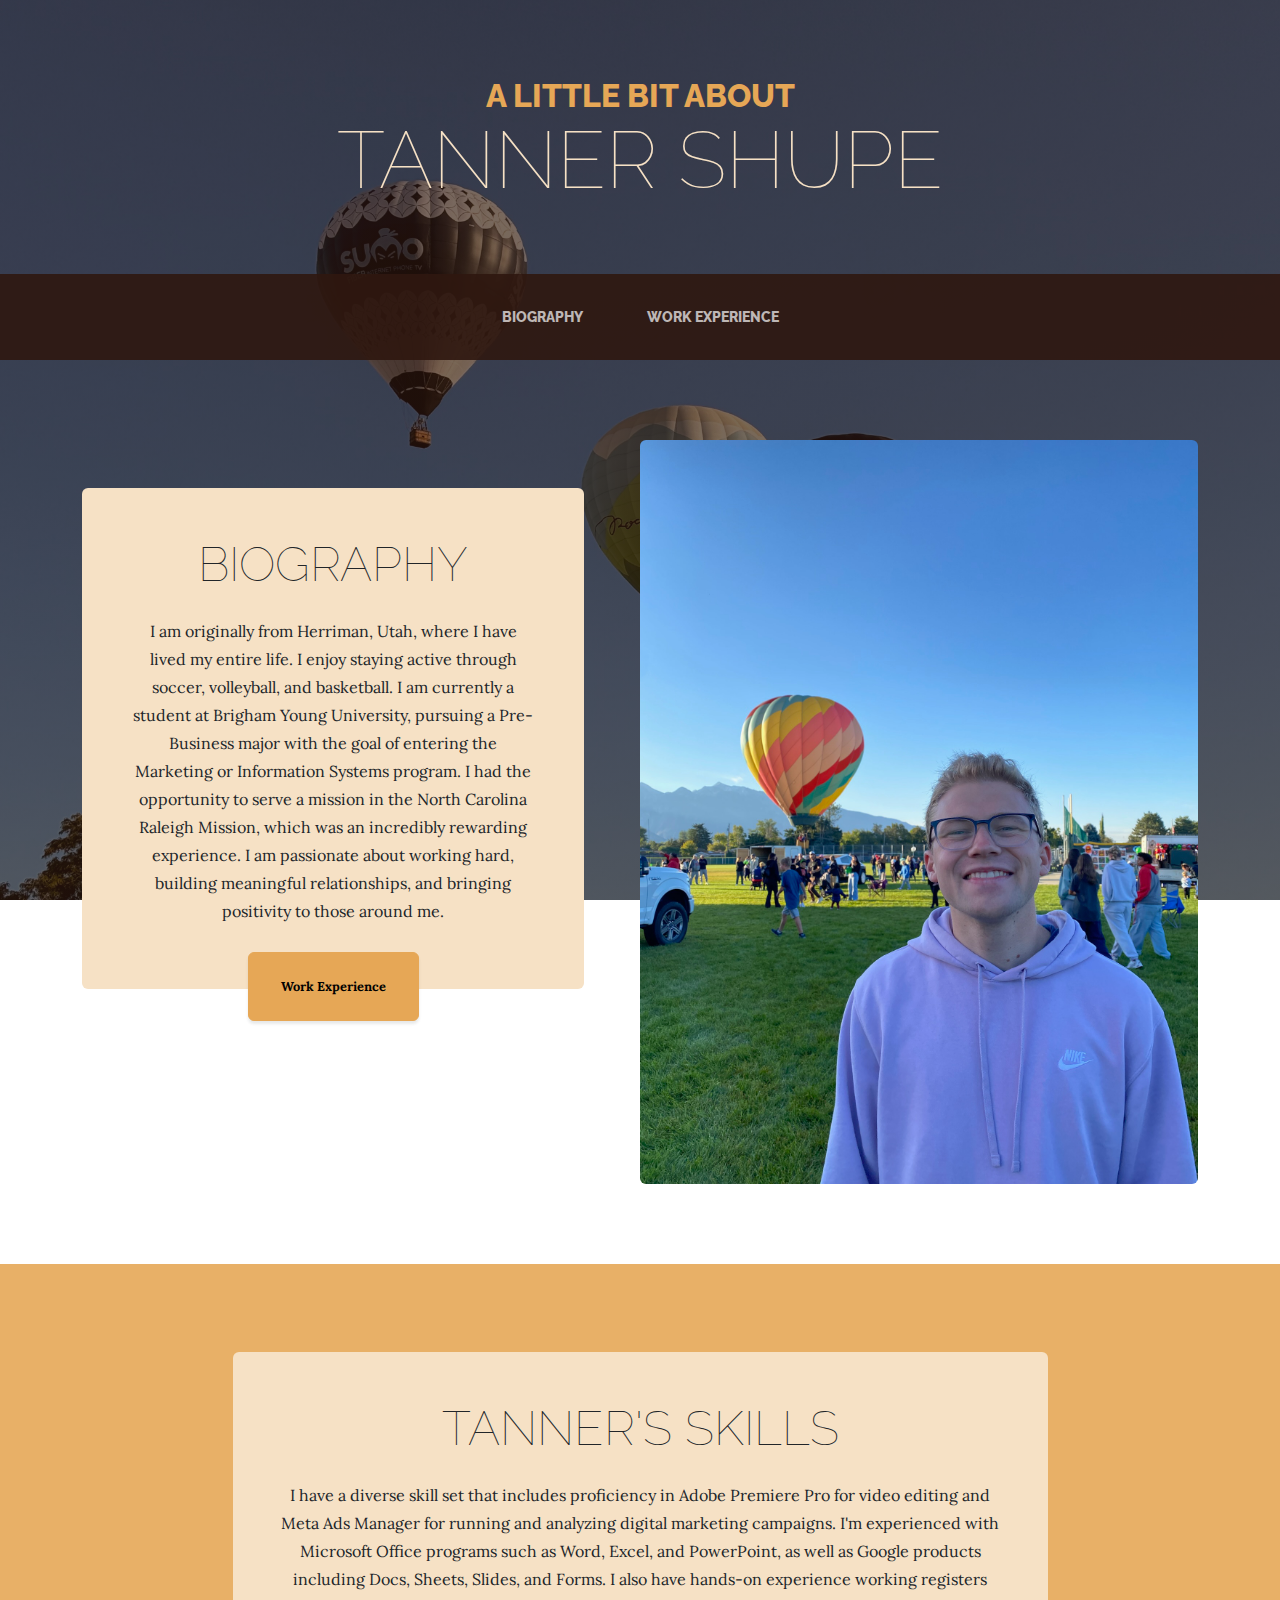
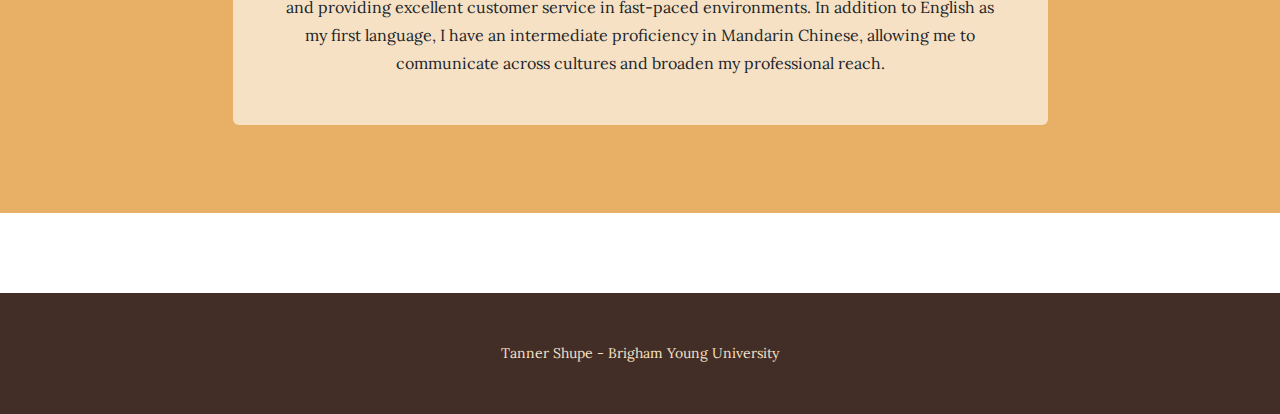
<file: index.html>
<!DOCTYPE html>
<html lang="en">
    <head>
        <meta charset="utf-8" />
        <meta name="viewport" content="width=device-width, initial-scale=1, shrink-to-fit=no" />
        <meta name="description" content="" />
        <meta name="author" content="" />
        <title>Tanner Shupe - Biography</title>
        <link rel="icon" type="image/x-icon" href="assets/favicon.ico" />
        <!-- Google fonts-->
        <link href="https://fonts.googleapis.com/css?family=Raleway:100,100i,200,200i,300,300i,400,400i,500,500i,600,600i,700,700i,800,800i,900,900i" rel="stylesheet" />
        <link href="https://fonts.googleapis.com/css?family=Lora:400,400i,700,700i" rel="stylesheet" />
        <!-- Core theme CSS (includes Bootstrap)-->
        <link href="css/styles.css" rel="stylesheet" />
    </head>
    <body>
        <header>
            <h1 class="site-heading text-center text-faded d-none d-lg-block">
                <span class="site-heading-upper text-primary mb-3">A little bit about</span>
                <span class="site-heading-lower">Tanner Shupe</span>
            </h1>
        </header>
        <!-- Navigation-->
        <nav class="navbar navbar-expand-lg navbar-dark py-lg-4" id="mainNav">
            <div class="container">
                <a class="navbar-brand text-uppercase fw-bold d-lg-none" href="index.html">Biography</a>
                <button class="navbar-toggler" type="button" data-bs-toggle="collapse" data-bs-target="#navbarSupportedContent" aria-controls="navbarSupportedContent" aria-expanded="false" aria-label="Toggle navigation"><span class="navbar-toggler-icon"></span></button>
                <div class="collapse navbar-collapse" id="navbarSupportedContent">
                    <ul class="navbar-nav mx-auto">
                        <li class="nav-item px-lg-4"><a class="nav-link text-uppercase" href="index.html">Biography</a></li>
                        <li class="nav-item px-lg-4"><a class="nav-link text-uppercase" href="products.html">Work Experience</a></li>
                    </ul>
                </div>
            </div>
        </nav>
        <section class="page-section clearfix">
            <div class="container">
                <div class="intro">
                    <img class="intro-img img-fluid mb-3 mb-lg-0 rounded" src="assets/img/IMG_0358.jpg" alt="..." />
                    <div class="intro-text left-0 text-center bg-faded p-5 rounded">
                        <h2 class="section-heading mb-4">
                            <span class="section-heading-lower">Biography</span>
                        </h2>
                        <p class="mb-3">I am originally from Herriman, Utah, where I have lived my entire life. I enjoy staying active through soccer, volleyball, and basketball. I am currently a student at Brigham Young University, pursuing a Pre-Business major with the goal of entering the Marketing or Information Systems program. I had the opportunity to serve a mission in the North Carolina Raleigh Mission, which was an incredibly rewarding experience. I am passionate about working hard, building meaningful relationships, and bringing positivity to those around me.</p>
                        <div class="intro-button mx-auto"><a class="btn btn-primary btn-xl" href="products.html">Work Experience</a></div>
                    </div>
                </div>
            </div>
        </section>
        <section class="page-section cta">
            <div class="container">
                <div class="row">
                    <div class="col-xl-9 mx-auto">
                        <div class="cta-inner bg-faded text-center rounded">
                            <h2 class="section-heading mb-4">
                                <span class="section-heading-upper"></span>
                                <span class="section-heading-lower">Tanner's Skills</span>
                            </h2>
                            <p class="mb-0">I have a diverse skill set that includes proficiency in Adobe Premiere Pro for video editing and Meta Ads Manager for running and analyzing digital marketing campaigns. I'm experienced with Microsoft Office programs such as Word, Excel, and PowerPoint, as well as Google products including Docs, Sheets, Slides, and Forms. I also have hands-on experience working registers and providing excellent customer service in fast-paced environments. In addition to English as my first language, I have an intermediate proficiency in Mandarin Chinese, allowing me to communicate across cultures and broaden my professional reach.</p>
                        </div>
                    </div>
                </div>
            </div>
        </section>
        <footer class="footer text-faded text-center py-5">
            <div class="container"><p class="m-0 small">Tanner Shupe - Brigham Young University</p></div>
        </footer>
        <!-- Bootstrap core JS-->
        <script src="https://cdn.jsdelivr.net/npm/bootstrap@5.2.3/dist/js/bootstrap.bundle.min.js"></script>
        <!-- Core theme JS-->
        <script src="js/scripts.js"></script>
    </body>
</html>
</file>
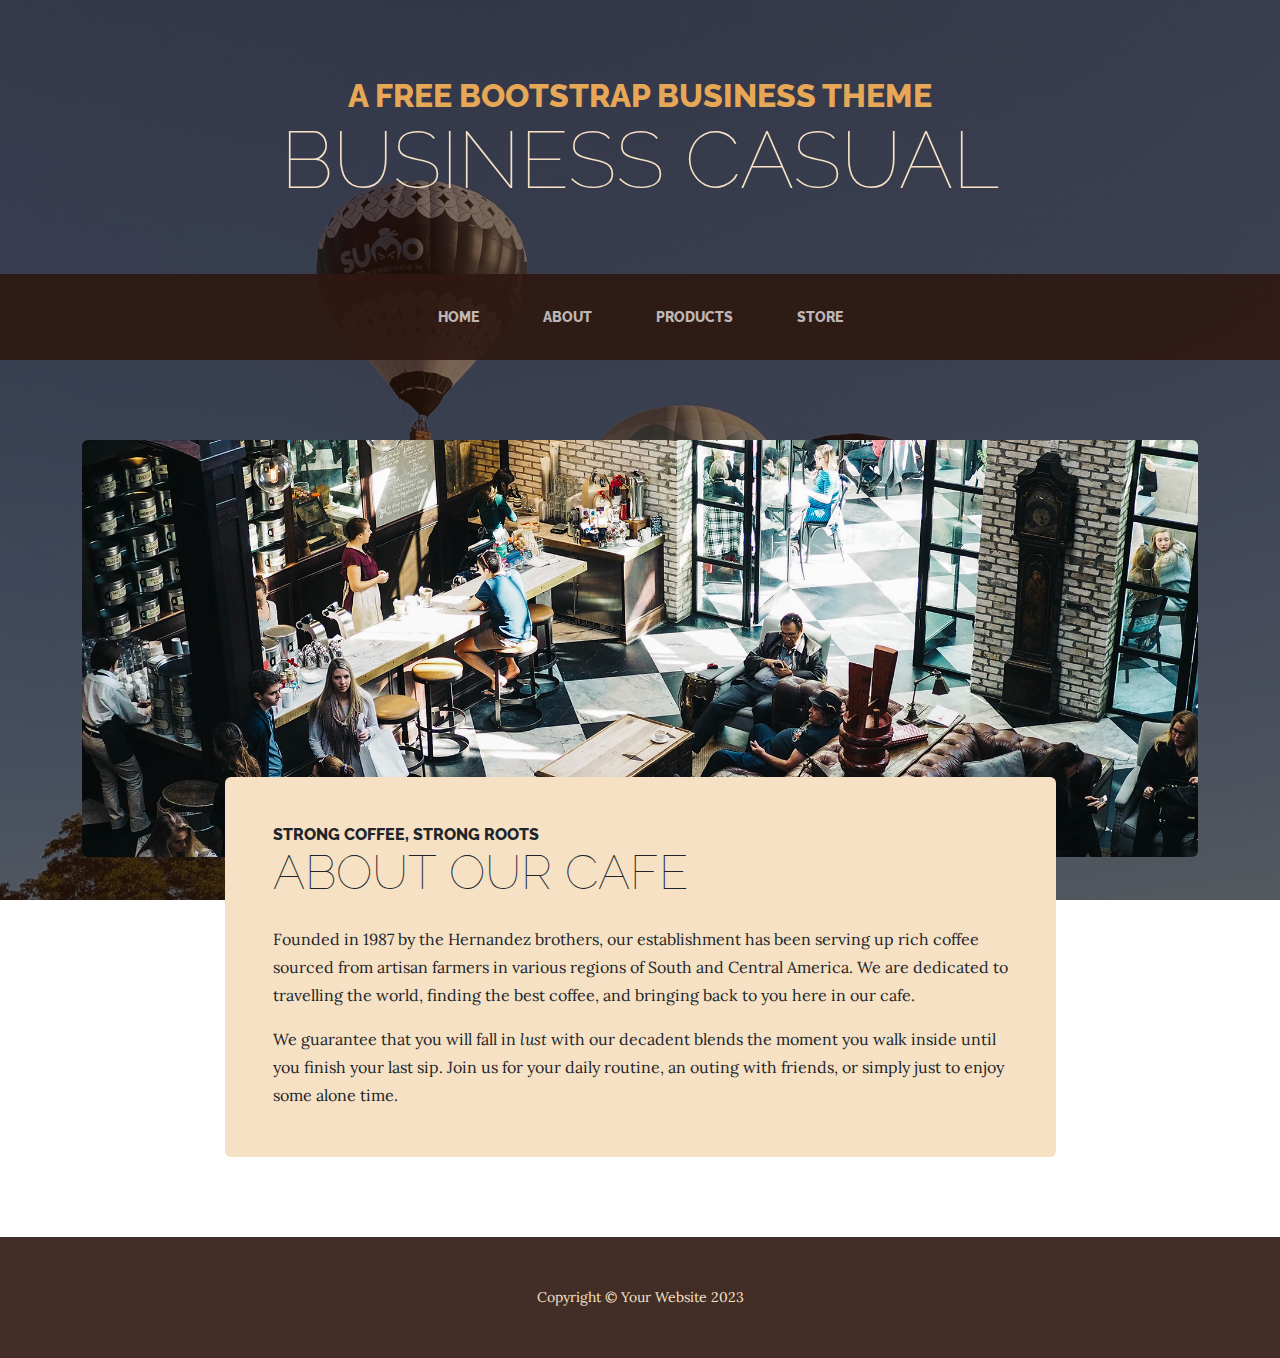
<file: about.html>
<!DOCTYPE html>
<html lang="en">
    <head>
        <meta charset="utf-8" />
        <meta name="viewport" content="width=device-width, initial-scale=1, shrink-to-fit=no" />
        <meta name="description" content="" />
        <meta name="author" content="" />
        <title>Business Casual - Start Bootstrap Theme</title>
        <link rel="icon" type="image/x-icon" href="assets/favicon.ico" />
        <!-- Google fonts-->
        <link href="https://fonts.googleapis.com/css?family=Raleway:100,100i,200,200i,300,300i,400,400i,500,500i,600,600i,700,700i,800,800i,900,900i" rel="stylesheet" />
        <link href="https://fonts.googleapis.com/css?family=Lora:400,400i,700,700i" rel="stylesheet" />
        <!-- Core theme CSS (includes Bootstrap)-->
        <link href="css/styles.css" rel="stylesheet" />
    </head>
    <body>
        <header>
            <h1 class="site-heading text-center text-faded d-none d-lg-block">
                <span class="site-heading-upper text-primary mb-3">A Free Bootstrap Business Theme</span>
                <span class="site-heading-lower">Business Casual</span>
            </h1>
        </header>
        <!-- Navigation-->
        <nav class="navbar navbar-expand-lg navbar-dark py-lg-4" id="mainNav">
            <div class="container">
                <a class="navbar-brand text-uppercase fw-bold d-lg-none" href="index.html">Start Bootstrap</a>
                <button class="navbar-toggler" type="button" data-bs-toggle="collapse" data-bs-target="#navbarSupportedContent" aria-controls="navbarSupportedContent" aria-expanded="false" aria-label="Toggle navigation"><span class="navbar-toggler-icon"></span></button>
                <div class="collapse navbar-collapse" id="navbarSupportedContent">
                    <ul class="navbar-nav mx-auto">
                        <li class="nav-item px-lg-4"><a class="nav-link text-uppercase" href="index.html">Home</a></li>
                        <li class="nav-item px-lg-4"><a class="nav-link text-uppercase" href="about.html">About</a></li>
                        <li class="nav-item px-lg-4"><a class="nav-link text-uppercase" href="products.html">Products</a></li>
                        <li class="nav-item px-lg-4"><a class="nav-link text-uppercase" href="store.html">Store</a></li>
                    </ul>
                </div>
            </div>
        </nav>
        <section class="page-section about-heading">
            <div class="container">
                <img class="img-fluid rounded about-heading-img mb-3 mb-lg-0" src="assets/img/about.jpg" alt="..." />
                <div class="about-heading-content">
                    <div class="row">
                        <div class="col-xl-9 col-lg-10 mx-auto">
                            <div class="bg-faded rounded p-5">
                                <h2 class="section-heading mb-4">
                                    <span class="section-heading-upper">Strong Coffee, Strong Roots</span>
                                    <span class="section-heading-lower">About Our Cafe</span>
                                </h2>
                                <p>Founded in 1987 by the Hernandez brothers, our establishment has been serving up rich coffee sourced from artisan farmers in various regions of South and Central America. We are dedicated to travelling the world, finding the best coffee, and bringing back to you here in our cafe.</p>
                                <p class="mb-0">
                                    We guarantee that you will fall in
                                    <em>lust</em>
                                    with our decadent blends the moment you walk inside until you finish your last sip. Join us for your daily routine, an outing with friends, or simply just to enjoy some alone time.
                                </p>
                            </div>
                        </div>
                    </div>
                </div>
            </div>
        </section>
        <footer class="footer text-faded text-center py-5">
            <div class="container"><p class="m-0 small">Copyright &copy; Your Website 2023</p></div>
        </footer>
        <!-- Bootstrap core JS-->
        <script src="https://cdn.jsdelivr.net/npm/bootstrap@5.2.3/dist/js/bootstrap.bundle.min.js"></script>
        <!-- Core theme JS-->
        <script src="js/scripts.js"></script>
    </body>
</html>
</file>
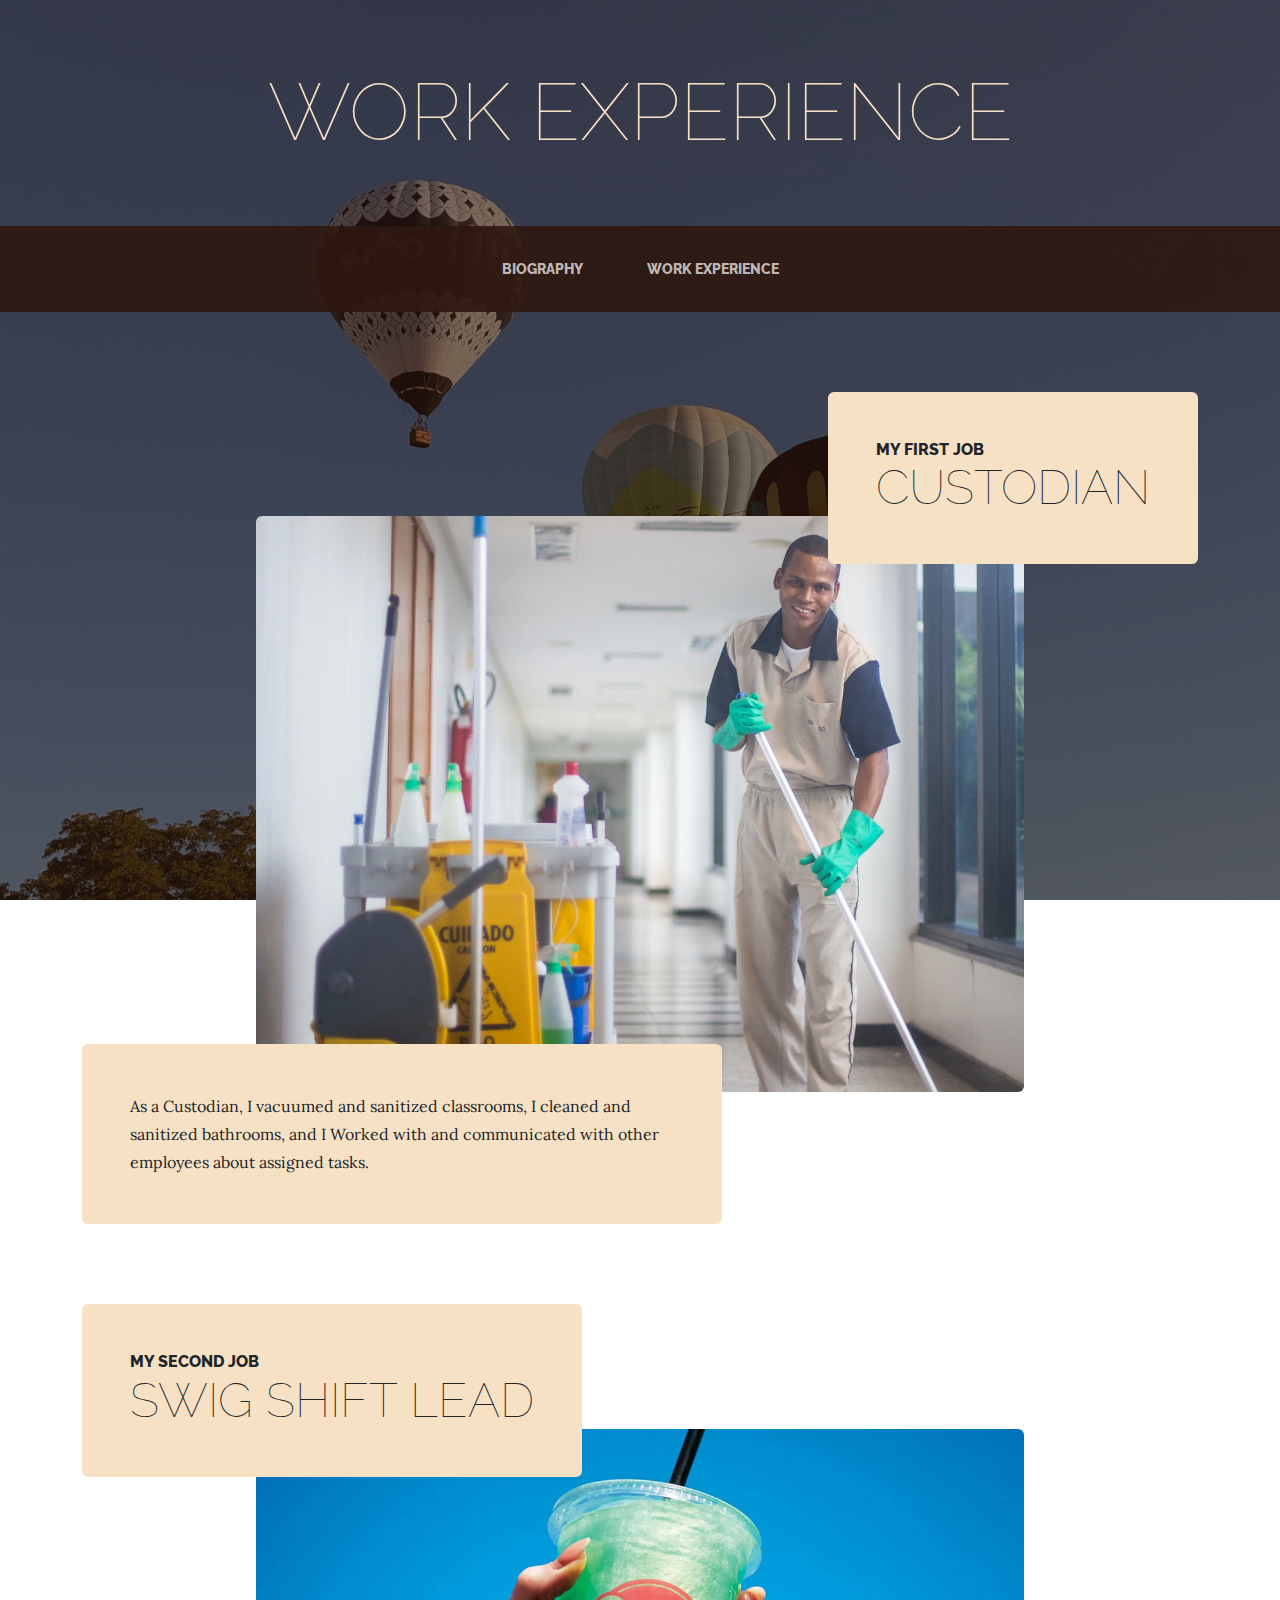
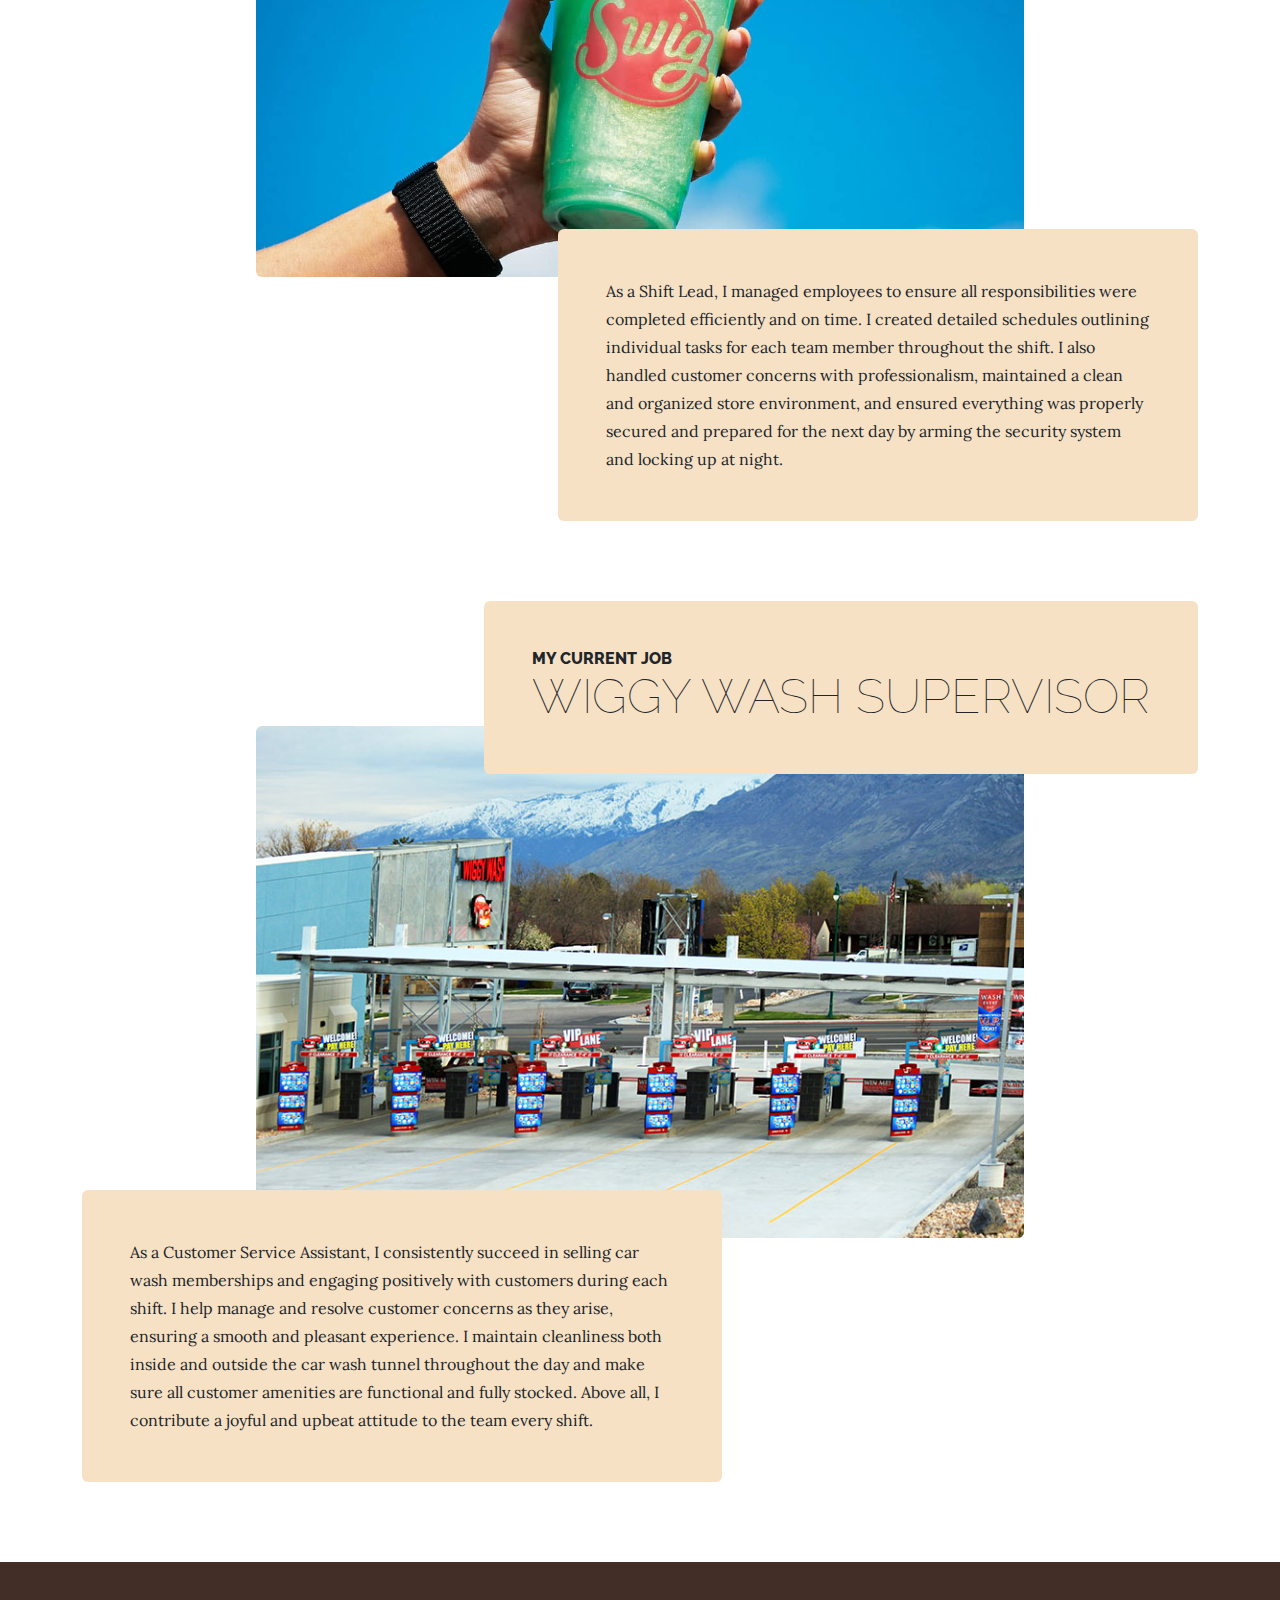
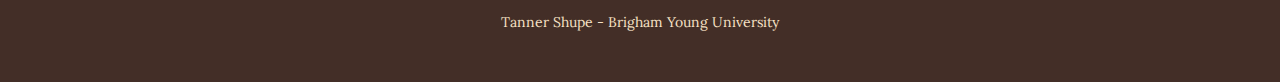
<file: products.html>
<!DOCTYPE html>
<html lang="en">
    <head>
        <meta charset="utf-8" />
        <meta name="viewport" content="width=device-width, initial-scale=1, shrink-to-fit=no" />
        <meta name="description" content="" />
        <meta name="author" content="" />
        <title>Work Experience</title>
        <link rel="icon" type="image/x-icon" href="assets/favicon.ico" />
        <!-- Google fonts-->
        <link href="https://fonts.googleapis.com/css?family=Raleway:100,100i,200,200i,300,300i,400,400i,500,500i,600,600i,700,700i,800,800i,900,900i" rel="stylesheet" />
        <link href="https://fonts.googleapis.com/css?family=Lora:400,400i,700,700i" rel="stylesheet" />
        <!-- Core theme CSS (includes Bootstrap)-->
        <link href="css/styles.css" rel="stylesheet" />
    </head>
    <body>
        <header>
            <h1 class="site-heading text-center text-faded d-none d-lg-block">
                <span class="site-heading-upper text-primary mb-3"></span>
                <span class="site-heading-lower">Work Experience</span>
            </h1>
        </header>
        <!-- Navigation-->
        <nav class="navbar navbar-expand-lg navbar-dark py-lg-4" id="mainNav">
            <div class="container">
                <a class="navbar-brand text-uppercase fw-bold d-lg-none" href="index.html">Work Experience</a>
                <button class="navbar-toggler" type="button" data-bs-toggle="collapse" data-bs-target="#navbarSupportedContent" aria-controls="navbarSupportedContent" aria-expanded="false" aria-label="Toggle navigation"><span class="navbar-toggler-icon"></span></button>
                <div class="collapse navbar-collapse" id="navbarSupportedContent">
                    <ul class="navbar-nav mx-auto">
                        <li class="nav-item px-lg-4"><a class="nav-link text-uppercase" href="index.html">Biography</a></li>
                        <li class="nav-item px-lg-4"><a class="nav-link text-uppercase" href="products.html">Work Experience</a></li>
                    </ul>
                </div>
            </div>
        </nav>
        <section class="page-section">
            <div class="container">
                <div class="product-item">
                    <div class="product-item-title d-flex">
                        <div class="bg-faded p-5 d-flex ms-auto rounded">
                            <h2 class="section-heading mb-0">
                                <span class="section-heading-upper">My First Job</span>
                                <span class="section-heading-lower">Custodian</span>
                            </h2>
                        </div>
                    </div>
                    <img class="product-item-img mx-auto d-flex rounded img-fluid mb-3 mb-lg-0" src="assets/img/custodian.jpg" alt="..." />
                    <div class="product-item-description d-flex me-auto">
                        <div class="bg-faded p-5 rounded"><p class="mb-0">As a Custodian, I vacuumed and sanitized classrooms, I cleaned and sanitized bathrooms, and I Worked with and communicated with other employees about assigned tasks.</p></div>
                    </div>
                </div>
            </div>
        </section>
        <section class="page-section">
            <div class="container">
                <div class="product-item">
                    <div class="product-item-title d-flex">
                        <div class="bg-faded p-5 d-flex me-auto rounded">
                            <h2 class="section-heading mb-0">
                                <span class="section-heading-upper">My Second Job</span>
                                <span class="section-heading-lower">Swig Shift Lead</span>
                            </h2>
                        </div>
                    </div>
                    <img class="product-item-img mx-auto d-flex rounded img-fluid mb-3 mb-lg-0" src="assets/img/Swig.jpg" alt="..." />
                    <div class="product-item-description d-flex ms-auto">
                        <div class="bg-faded p-5 rounded"><p class="mb-0">As a Shift Lead, I managed employees to ensure all responsibilities were completed efficiently and on time. I created detailed schedules outlining individual tasks for each team member throughout the shift. I also handled customer concerns with professionalism, maintained a clean and organized store environment, and ensured everything was properly secured and prepared for the next day by arming the security system and locking up at night.</p></div>
                    </div>
                </div>
            </div>
        </section>
        <section class="page-section">
            <div class="container">
                <div class="product-item">
                    <div class="product-item-title d-flex">
                        <div class="bg-faded p-5 d-flex ms-auto rounded">
                            <h2 class="section-heading mb-0">
                                <span class="section-heading-upper">My Current Job</span>
                                <span class="section-heading-lower">Wiggy Wash Supervisor</span>
                            </h2>
                        </div>
                    </div>
                    <img class="product-item-img mx-auto d-flex rounded img-fluid mb-3 mb-lg-0" src="assets/img/WiggyWash.jpg" alt="..." />
                    <div class="product-item-description d-flex me-auto">
                        <div class="bg-faded p-5 rounded"><p class="mb-0">As a Customer Service Assistant, I consistently succeed in selling car wash memberships and engaging positively with customers during each shift. I help manage and resolve customer concerns as they arise, ensuring a smooth and pleasant experience. I maintain cleanliness both inside and outside the car wash tunnel throughout the day and make sure all customer amenities are functional and fully stocked. Above all, I contribute a joyful and upbeat attitude to the team every shift.</p></div>
                    </div>
                </div>
            </div>
        </section>
        <footer class="footer text-faded text-center py-5">
            <div class="container"><p class="m-0 small">Tanner Shupe - Brigham Young University</p></div>
        </footer>
        <!-- Bootstrap core JS-->
        <script src="https://cdn.jsdelivr.net/npm/bootstrap@5.2.3/dist/js/bootstrap.bundle.min.js"></script>
        <!-- Core theme JS-->
        <script src="js/scripts.js"></script>
    </body>
</html>
</file>
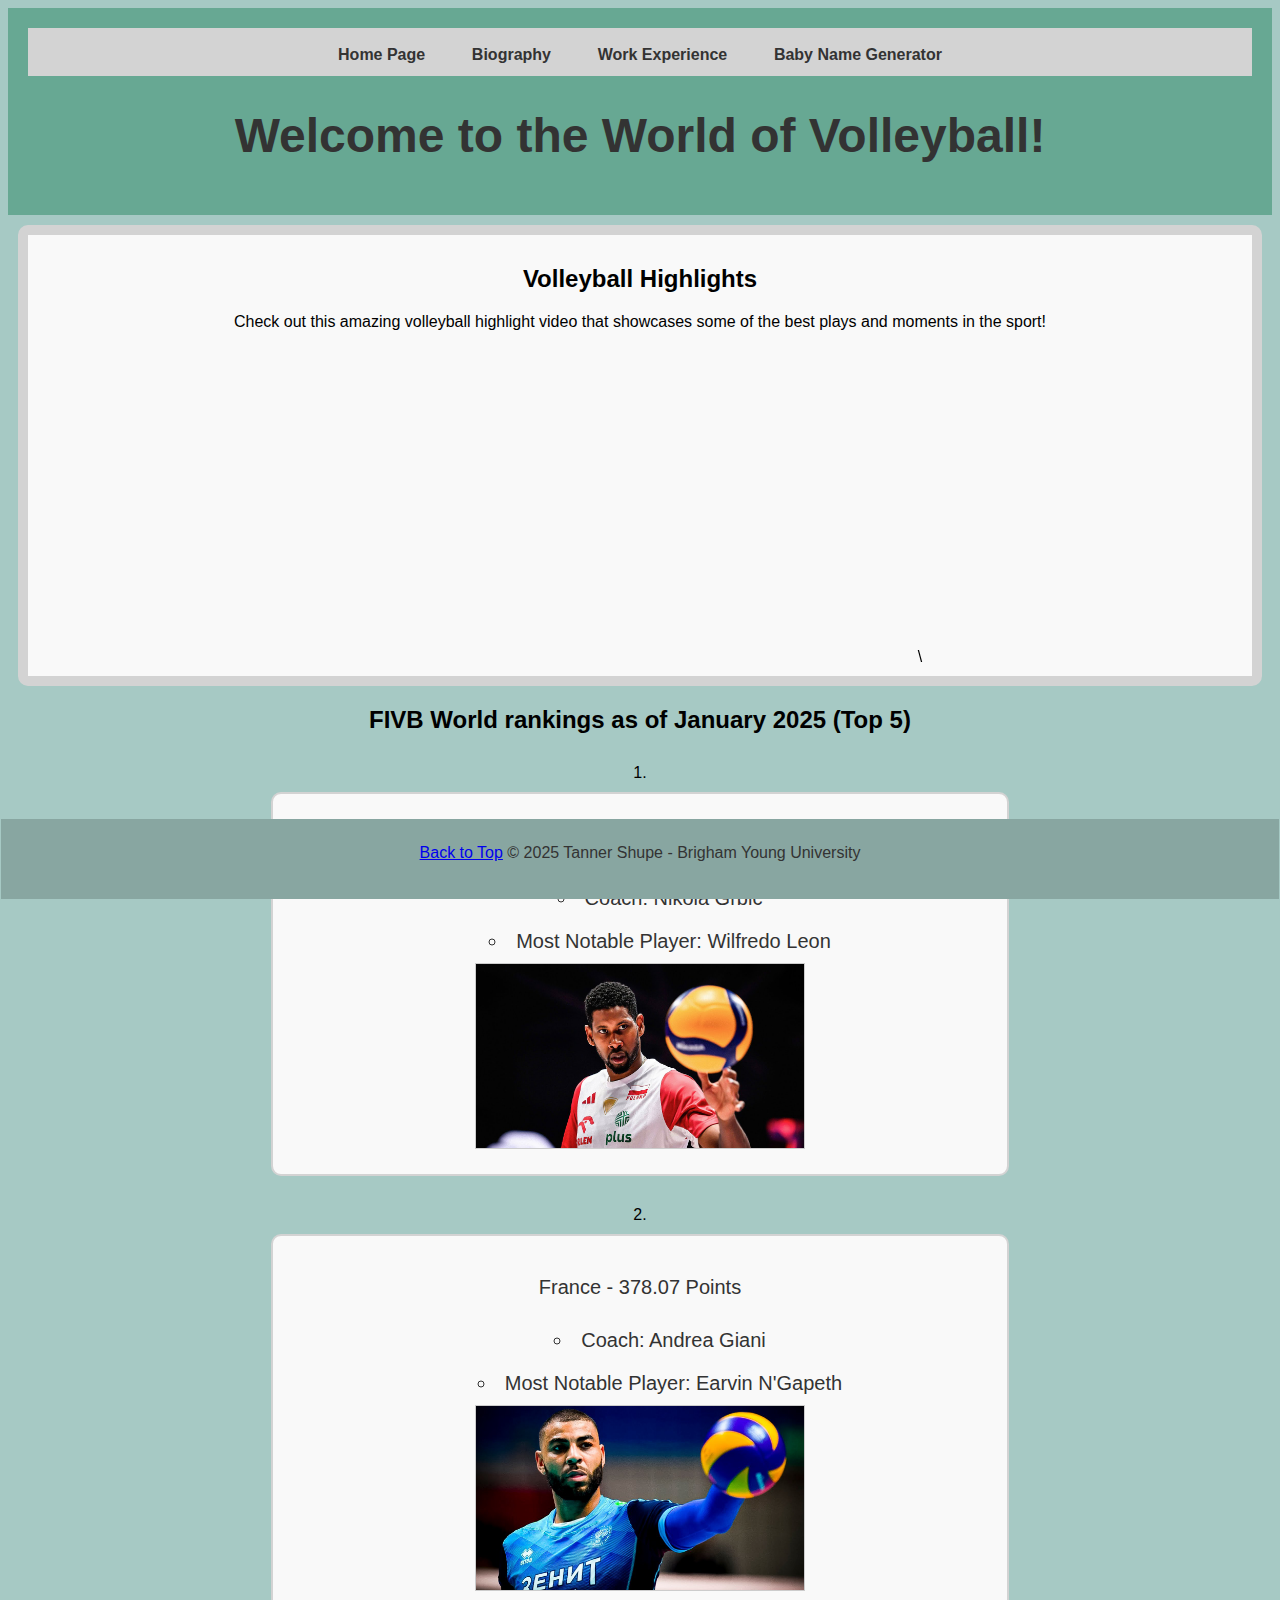
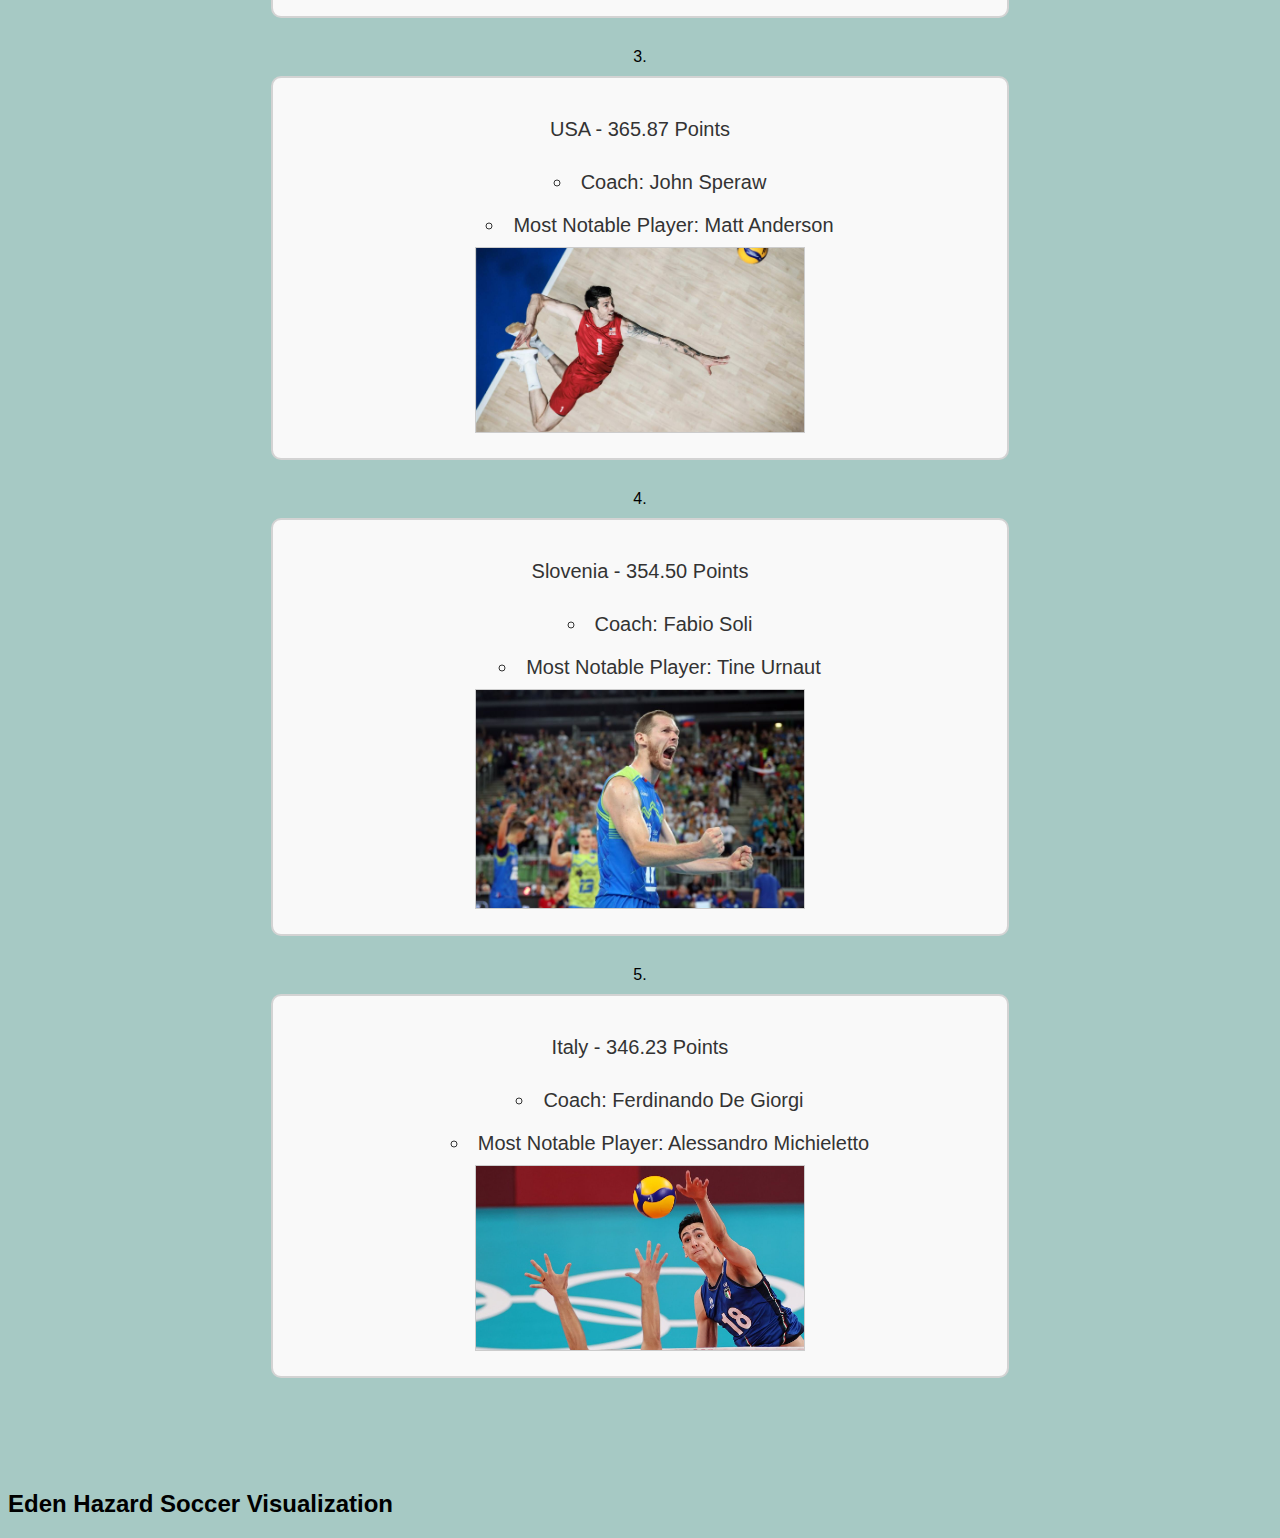
<file: scratch.html>
<!DOCTYPE html>
<html lang="en">
<head>
    <meta charset="UTF-8">
    <meta name="viewport" content="width=device-width, initial-scale=1.0">
    <title>The World of Volleyball</title>
    <link rel="stylesheet" type="text/css" href="css/scratch.css">
</head>
<body>
    <div class ="header">
    <nav>
        <a href="scratch.html">Home Page</a>
        <a href="index.html">Biography</a>
        <a href="products.html">Work Experience</a>
        <a href="webapp.html">Baby Name Generator</a>
    </nav>
    <h1>Welcome to the World of Volleyball!</h1>
    </div>
    <div class="highlights"><h2>Volleyball Highlights</h2>
    <p>Check out this amazing volleyball highlight video that showcases some of the best plays and moments in the sport!</p>
     <iframe width="560" height="315" src="https://www.youtube.com/embed/_QbSPuTv-WA?si=LObeglsxjaK4k0LD" title="YouTube video player" frameborder="0" allow="accelerometer; autoplay; clipboard-write; encrypted-media; gyroscope; picture-in-picture; web-share" referrerpolicy="strict-origin-when-cross-origin" allowfullscreen></iframe>\
    </div>
    <h2 class="sub-header">FIVB World rankings as of January 2025 (Top 5)</h2>
    <ol class="team-info">
        <li>
            <div class="team-block">
                <p>Poland - 401.31 Points</p>
                <ul>
                    <li>Coach: Nikola Grbić</li>
                    <li>Most Notable Player: Wilfredo Leon</li>
                </ul>
                <img class="player-img" src="assets/img/Leon.jpg" alt="Wilfredo Leon">
            </div>
        </li>
        <li>
            <div class="team-block">
                <p>France - 378.07 Points</p>
                <ul>
                    <li>Coach: Andrea Giani</li>
                    <li>Most Notable Player: Earvin N'Gapeth</li>
                </ul>
                <img class="player-img" src="assets/img/ngapeth.jpg" alt="Earvin N'Gapeth">
            </div>
        </li>
        <li>
            <div class="team-block">
                <p>USA - 365.87 Points</p>
                <ul>
                    <li>Coach: John Speraw</li>
                    <li>Most Notable Player: Matt Anderson</li>
                </ul>
                <img class="player-img" src="assets/img/anderson.jpg" alt="Matt Anderson">
            </div>
        </li>
        <li>
            <div class="team-block">
                <p>Slovenia - 354.50 Points</p>
                <ul>
                    <li>Coach: Fabio Soli</li>
                    <li>Most Notable Player: Tine Urnaut</li>
                </ul>
                <img class="player-img" src="assets/img/Urnaut.jpg" alt="Tine Urnaut">
            </div>
        </li>
        <li>
            <div class="team-block">
                <p>Italy - 346.23 Points</p>
                <ul>
                    <li>Coach: Ferdinando De Giorgi</li>
                    <li>Most Notable Player: Alessandro Michieletto</li>
                </ul>
                <img class="player-img" src="assets/img/michieletto.jpg" alt="Alessandro Michieletto">
            </div>
        </li>
    </ol>
    <br>
    <br>
    <br>
    <br>
    <div class = tableau-viz>
        <h2>Eden Hazard Soccer Visualization</h2>
    </div>
        <div class='tableauPlaceholder' id='viz1745441397090' style='position: relative'><noscript><a href='#'><img alt='Landing Page Hazard ' src='https:&#47;&#47;public.tableau.com&#47;static&#47;images&#47;CF&#47;CFC-PlayerManagementDashboard&#47;LandingPageHazard&#47;1_rss.png' style='border: none' /></a></noscript><object class='tableauViz'  style='display:none;'><param name='host_url' value='https%3A%2F%2Fpublic.tableau.com%2F' /> <param name='embed_code_version' value='3' /> <param name='site_root' value='' /><param name='name' value='CFC-PlayerManagementDashboard&#47;LandingPageHazard' /><param name='tabs' value='no' /><param name='toolbar' value='yes' /><param name='static_image' value='https:&#47;&#47;public.tableau.com&#47;static&#47;images&#47;CF&#47;CFC-PlayerManagementDashboard&#47;LandingPageHazard&#47;1.png' /> <param name='animate_transition' value='yes' /><param name='display_static_image' value='yes' /><param name='display_spinner' value='yes' /><param name='display_overlay' value='yes' /><param name='display_count' value='yes' /><param name='language' value='en-US' /></object></div>                <script type='text/javascript'>                    var divElement = document.getElementById('viz1745441397090');                    var vizElement = divElement.getElementsByTagName('object')[0];                    vizElement.style.width='1500px';vizElement.style.height='827px';                    var scriptElement = document.createElement('script');                    scriptElement.src = 'https://public.tableau.com/javascripts/api/viz_v1.js';                    vizElement.parentNode.insertBefore(scriptElement, vizElement);                </script>
    <div class="footer">
        <a href="#top">Back to Top</a>
        &copy; 2025 Tanner Shupe - Brigham Young University</p>
    </div>
</body>
</html>
</file>
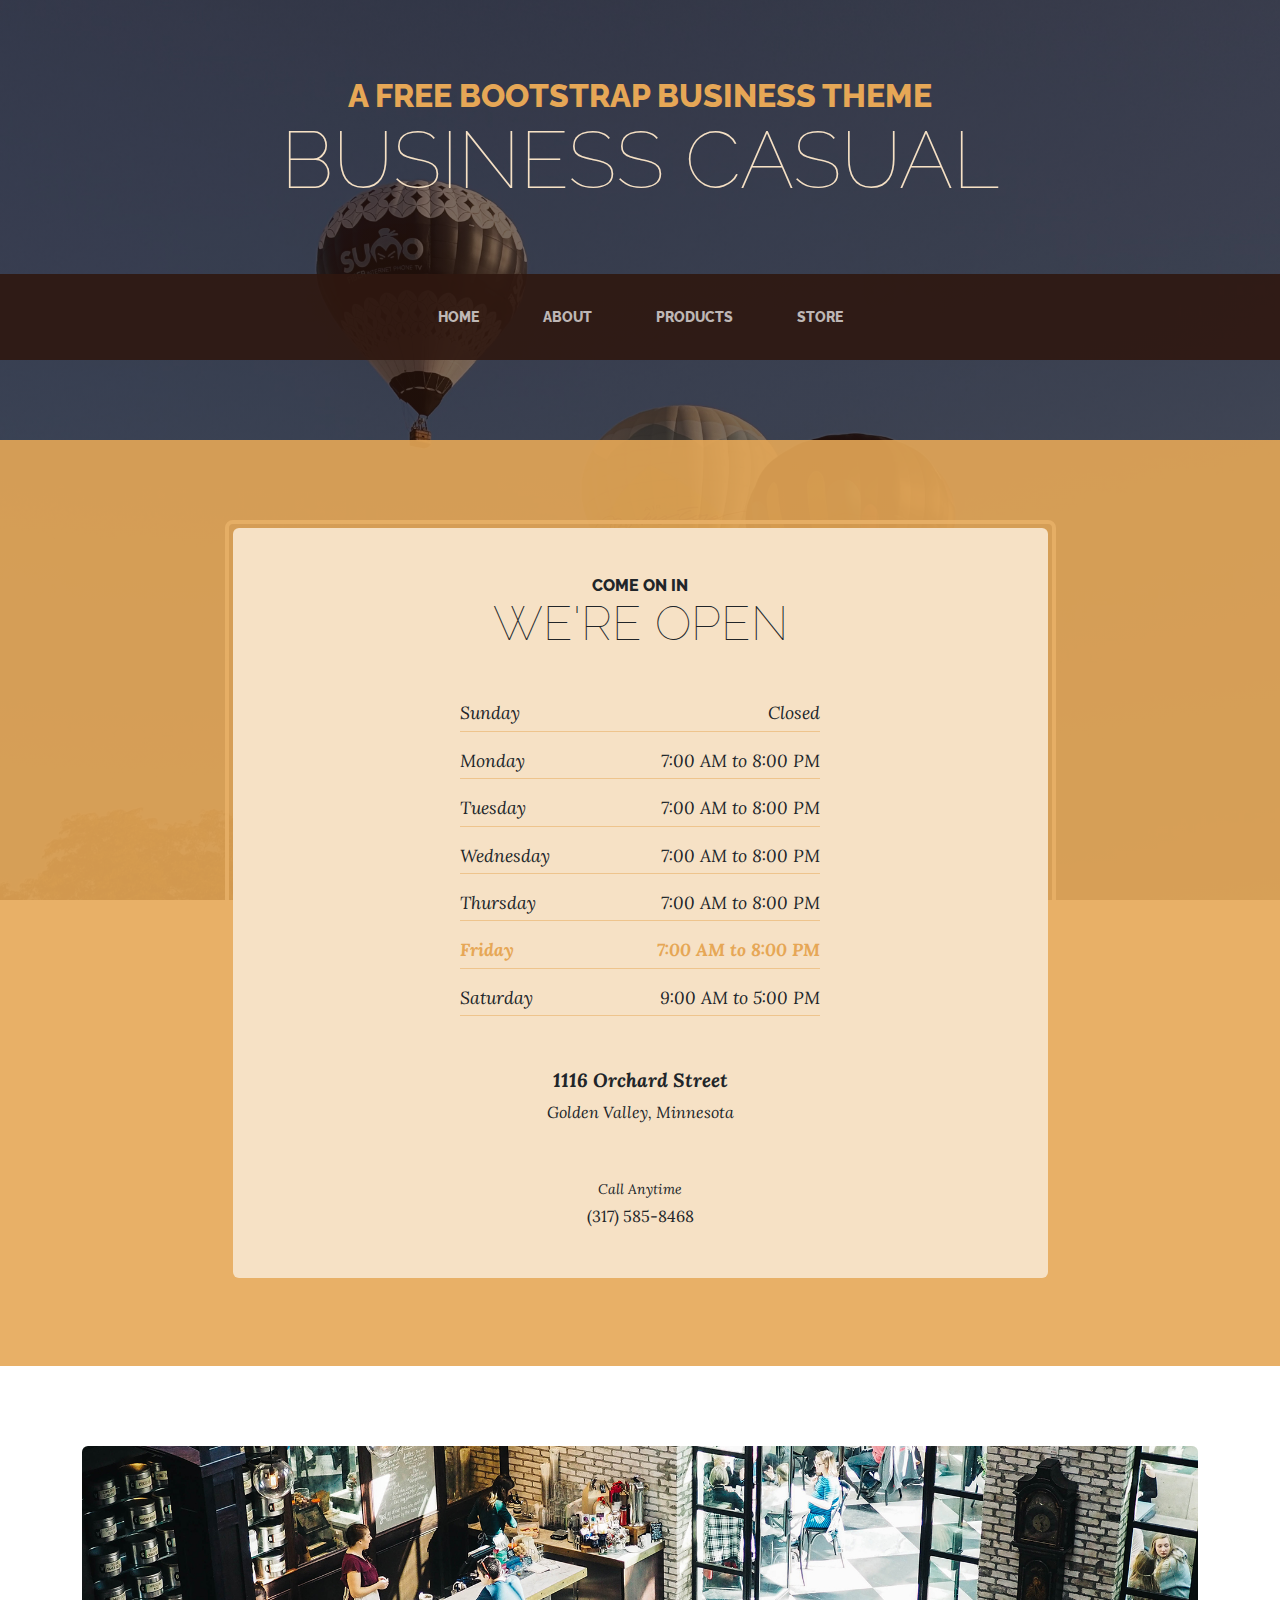
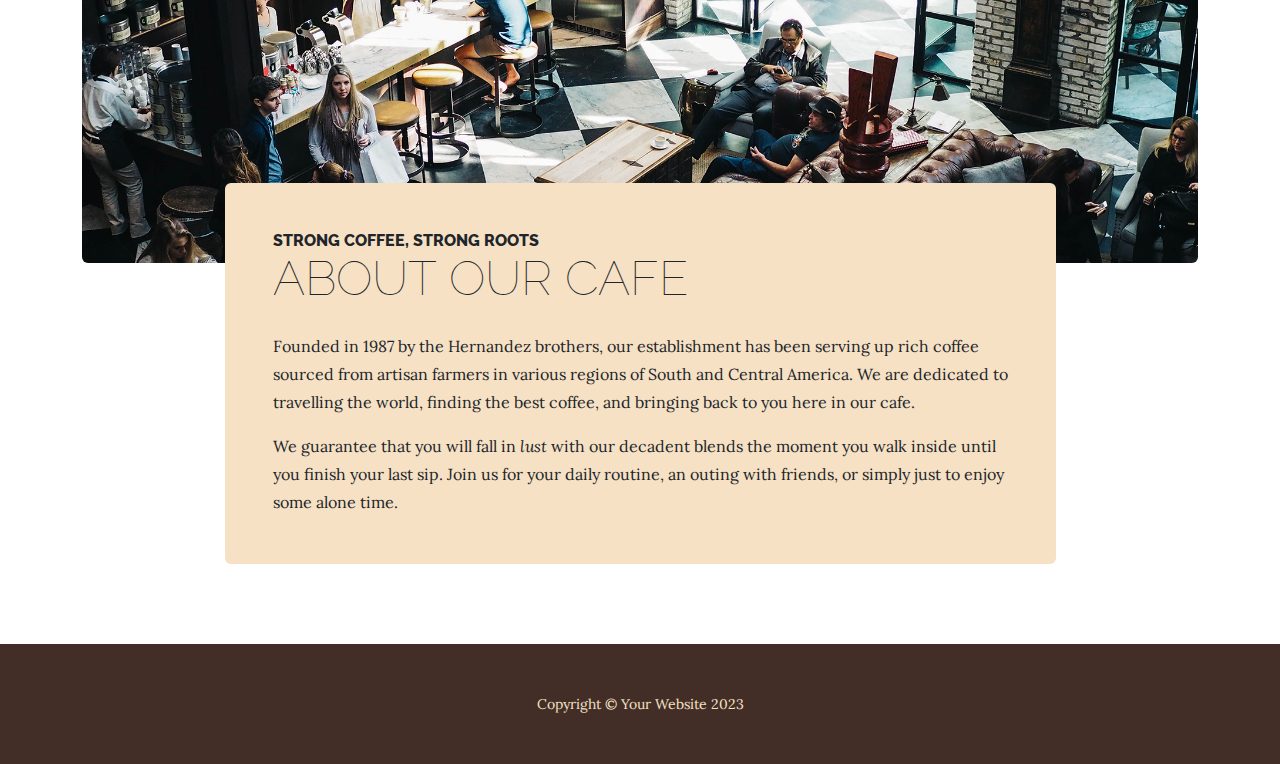
<file: store.html>
<!DOCTYPE html>
<html lang="en">
    <head>
        <meta charset="utf-8" />
        <meta name="viewport" content="width=device-width, initial-scale=1, shrink-to-fit=no" />
        <meta name="description" content="" />
        <meta name="author" content="" />
        <title>Business Casual - Start Bootstrap Theme</title>
        <link rel="icon" type="image/x-icon" href="assets/favicon.ico" />
        <!-- Google fonts-->
        <link href="https://fonts.googleapis.com/css?family=Raleway:100,100i,200,200i,300,300i,400,400i,500,500i,600,600i,700,700i,800,800i,900,900i" rel="stylesheet" />
        <link href="https://fonts.googleapis.com/css?family=Lora:400,400i,700,700i" rel="stylesheet" />
        <!-- Core theme CSS (includes Bootstrap)-->
        <link href="css/styles.css" rel="stylesheet" />
    </head>
    <body>
        <header>
            <h1 class="site-heading text-center text-faded d-none d-lg-block">
                <span class="site-heading-upper text-primary mb-3">A Free Bootstrap Business Theme</span>
                <span class="site-heading-lower">Business Casual</span>
            </h1>
        </header>
        <!-- Navigation-->
        <nav class="navbar navbar-expand-lg navbar-dark py-lg-4" id="mainNav">
            <div class="container">
                <a class="navbar-brand text-uppercase fw-bold d-lg-none" href="index.html">Start Bootstrap</a>
                <button class="navbar-toggler" type="button" data-bs-toggle="collapse" data-bs-target="#navbarSupportedContent" aria-controls="navbarSupportedContent" aria-expanded="false" aria-label="Toggle navigation"><span class="navbar-toggler-icon"></span></button>
                <div class="collapse navbar-collapse" id="navbarSupportedContent">
                    <ul class="navbar-nav mx-auto">
                        <li class="nav-item px-lg-4"><a class="nav-link text-uppercase" href="index.html">Home</a></li>
                        <li class="nav-item px-lg-4"><a class="nav-link text-uppercase" href="about.html">About</a></li>
                        <li class="nav-item px-lg-4"><a class="nav-link text-uppercase" href="products.html">Products</a></li>
                        <li class="nav-item px-lg-4"><a class="nav-link text-uppercase" href="store.html">Store</a></li>
                    </ul>
                </div>
            </div>
        </nav>
        <section class="page-section cta">
            <div class="container">
                <div class="row">
                    <div class="col-xl-9 mx-auto">
                        <div class="cta-inner bg-faded text-center rounded">
                            <h2 class="section-heading mb-5">
                                <span class="section-heading-upper">Come On In</span>
                                <span class="section-heading-lower">We're Open</span>
                            </h2>
                            <ul class="list-unstyled list-hours mb-5 text-left mx-auto">
                                <li class="list-unstyled-item list-hours-item d-flex">
                                    Sunday
                                    <span class="ms-auto">Closed</span>
                                </li>
                                <li class="list-unstyled-item list-hours-item d-flex">
                                    Monday
                                    <span class="ms-auto">7:00 AM to 8:00 PM</span>
                                </li>
                                <li class="list-unstyled-item list-hours-item d-flex">
                                    Tuesday
                                    <span class="ms-auto">7:00 AM to 8:00 PM</span>
                                </li>
                                <li class="list-unstyled-item list-hours-item d-flex">
                                    Wednesday
                                    <span class="ms-auto">7:00 AM to 8:00 PM</span>
                                </li>
                                <li class="list-unstyled-item list-hours-item d-flex">
                                    Thursday
                                    <span class="ms-auto">7:00 AM to 8:00 PM</span>
                                </li>
                                <li class="list-unstyled-item list-hours-item d-flex">
                                    Friday
                                    <span class="ms-auto">7:00 AM to 8:00 PM</span>
                                </li>
                                <li class="list-unstyled-item list-hours-item d-flex">
                                    Saturday
                                    <span class="ms-auto">9:00 AM to 5:00 PM</span>
                                </li>
                            </ul>
                            <p class="address mb-5">
                                <em>
                                    <strong>1116 Orchard Street</strong>
                                    <br />
                                    Golden Valley, Minnesota
                                </em>
                            </p>
                            <p class="mb-0">
                                <small><em>Call Anytime</em></small>
                                <br />
                                (317) 585-8468
                            </p>
                        </div>
                    </div>
                </div>
            </div>
        </section>
        <section class="page-section about-heading">
            <div class="container">
                <img class="img-fluid rounded about-heading-img mb-3 mb-lg-0" src="assets/img/about.jpg" alt="..." />
                <div class="about-heading-content">
                    <div class="row">
                        <div class="col-xl-9 col-lg-10 mx-auto">
                            <div class="bg-faded rounded p-5">
                                <h2 class="section-heading mb-4">
                                    <span class="section-heading-upper">Strong Coffee, Strong Roots</span>
                                    <span class="section-heading-lower">About Our Cafe</span>
                                </h2>
                                <p>Founded in 1987 by the Hernandez brothers, our establishment has been serving up rich coffee sourced from artisan farmers in various regions of South and Central America. We are dedicated to travelling the world, finding the best coffee, and bringing back to you here in our cafe.</p>
                                <p class="mb-0">
                                    We guarantee that you will fall in
                                    <em>lust</em>
                                    with our decadent blends the moment you walk inside until you finish your last sip. Join us for your daily routine, an outing with friends, or simply just to enjoy some alone time.
                                </p>
                            </div>
                        </div>
                    </div>
                </div>
            </div>
        </section>
        <footer class="footer text-faded text-center py-5">
            <div class="container"><p class="m-0 small">Copyright &copy; Your Website 2023</p></div>
        </footer>
        <!-- Bootstrap core JS-->
        <script src="https://cdn.jsdelivr.net/npm/bootstrap@5.2.3/dist/js/bootstrap.bundle.min.js"></script>
        <!-- Core theme JS-->
        <script src="js/scripts.js"></script>
    </body>
</html>
</file>
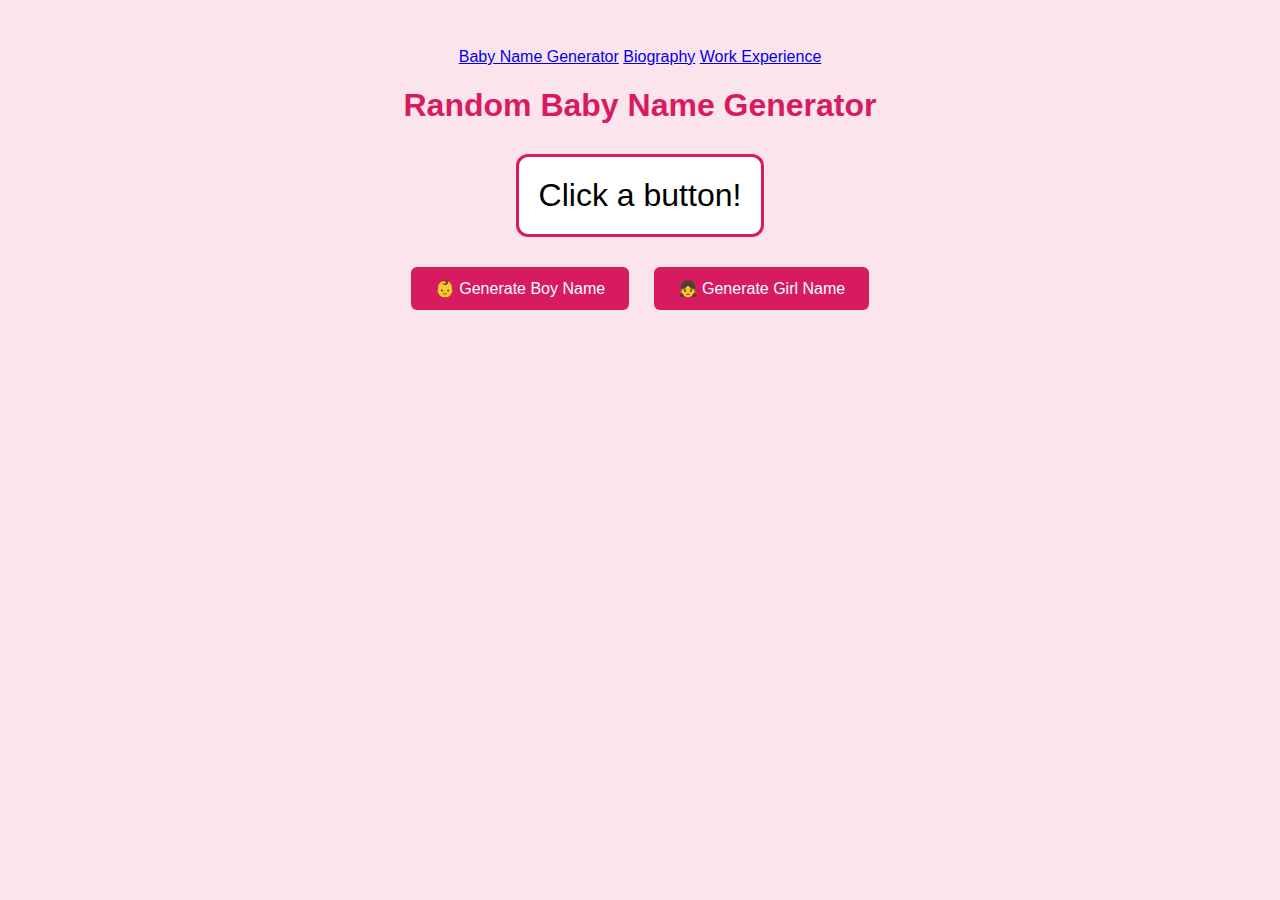
<file: webapp.html>
<!DOCTYPE html>
<html lang="en">
<head>
  <meta charset="UTF-8" />
  <title>Baby Name Generator</title>
  <nav>
    <a href="webapp.html">Baby Name Generator</a>
    <a href="index.html">Biography</a>
    <a href="products.html">Work Experience</a>
  </nav>
  
  <style>
    body {
      font-family: "Segoe UI", sans-serif;
      text-align: center;
      background: #fce4ec;
      padding: 40px;
    }

    h1 {
      color: #d81b60;
      margin-bottom: 30px;
    }

    .name-display {
      font-size: 2em;
      margin: 20px auto;
      padding: 20px;
      background: white;
      border: 3px solid #d81b60;
      border-radius: 12px;
      width: fit-content;
    }

    button {
      padding: 12px 24px;
      font-size: 16px;
      background-color: #d81b60;
      color: white;
      border: none;
      border-radius: 6px;
      cursor: pointer;
      margin: 10px;
      transition: background 0.2s ease;
    }

    button:hover {
      background-color: #ad1457;
    }
  </style>
</head>
<body>
  <h1>Random Baby Name Generator</h1>
  <div class="name-display" id="displayName">Click a button!</div>
  <button onclick="generateName('boy')">👶 Generate Boy Name</button>
  <button onclick="generateName('girl')">👧 Generate Girl Name</button>

  <script>
    const boyNames = ["Liam", "Noah", "Oliver", "Elijah", "James", "William", "Benjamin", "Lucas", "Henry", "Alexander"];
    const girlNames = ["Olivia", "Emma", "Ava", "Charlotte", "Sophia", "Amelia", "Isabella", "Mia", "Evelyn", "Harper"];

    function generateName(gender) {
      let name = '';
      if (gender === "boy") {
        const randomIndex = Math.floor(Math.random() * boyNames.length);
        name = boyNames[randomIndex];
      } else if (gender === "girl") {
        const randomIndex = Math.floor(Math.random() * girlNames.length);
        name = girlNames[randomIndex];
      }

      document.getElementById("displayName").textContent = name;
    }
  </script>
</body>
</html>
</file>
<file: css/scratch.css>
body {
    background-color: #a6c9c4;
    font-family: 'Gill Sans', 'Gill Sans MT', Calibri, 'Trebuchet MS', sans-serif;
}

.header {
    background-color: rgb(103, 168, 147);
    padding: 20px;
    text-align: center;
    font-size: 24px;
    color: #333;
}

.highlights {
    border: 2px solid lightgrey;
    border-radius: 10px;
    padding: 10px;
    margin: 10px;
    background-color: #f9f9f9;
    border-width: 10px;
    text-align: center;
    position: relative;
}

img {
    width: 50%;
    height: auto;
    border: 1px solid #ccc;
    position: relative;
}

.team-block {
    text-align: center;
    color: #333;
    border: 2px solid lightgrey;
    border-radius: 10px;
    padding: 20px 40px;  
    background-color: #f9f9f9;
    margin: 10px;
    font-size: 20px;
}

ol.team-info {
    width: 60%;           
    margin: 0 auto;       
    padding: 0;           
    list-style-position: inside;  
}

.team-info li {
    text-align: center;   
    padding: 10px 0;       
}
.sub-header{
    text-align: center;
}
.footer{
  background-color: #88a6a1;
    text-align: center;
    color: #333;
    position: fixed;
    bottom: 1px;
    left: 1px;
    right:1px;
    height: 30px;
    padding-bottom: 25px;
    padding-top: 25px;
}
nav{
    background-color:lightgray;
    padding: 10px;
    overflow: hidden;
}
nav a{
    font-weight: bold;
    font-size: 16px;
    text-decoration: none;
    color: #333;
    padding:20px;
}
nav a:hover{
    background-color:#ccc;
}
</file>
